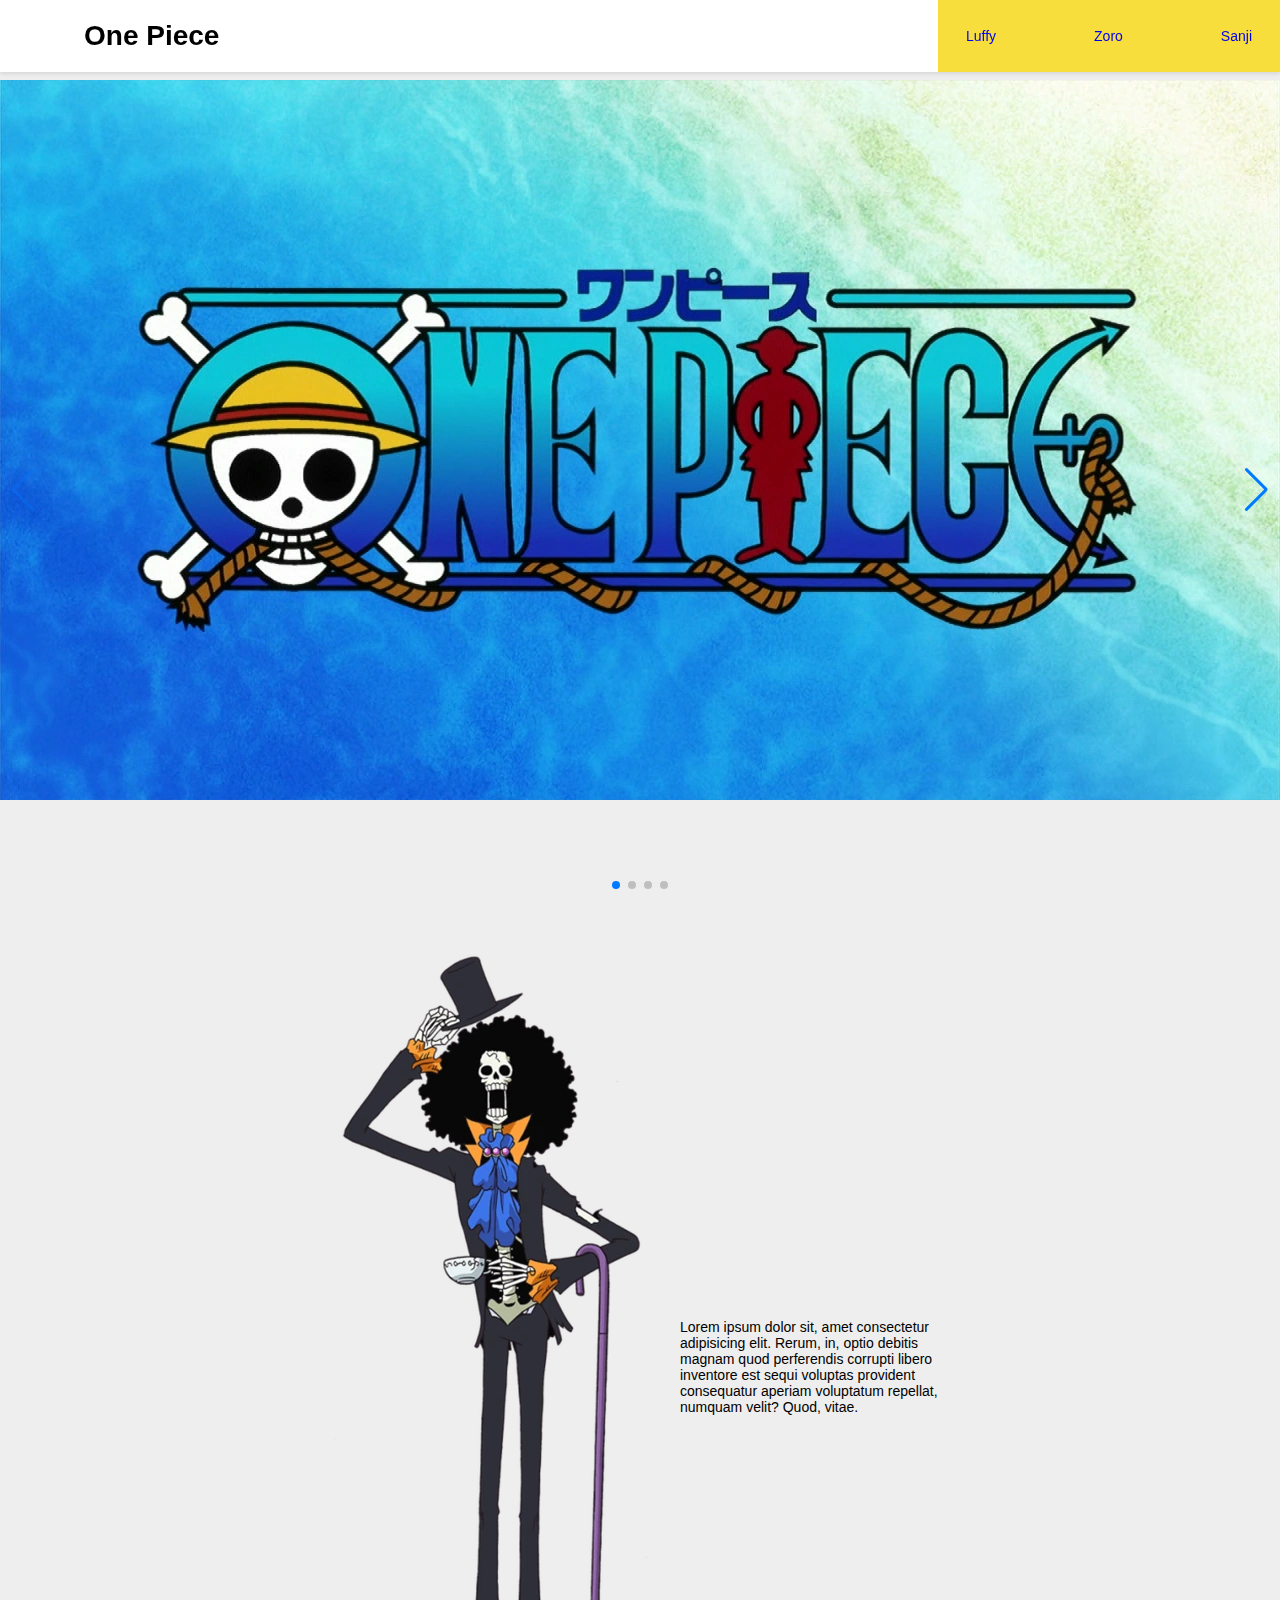
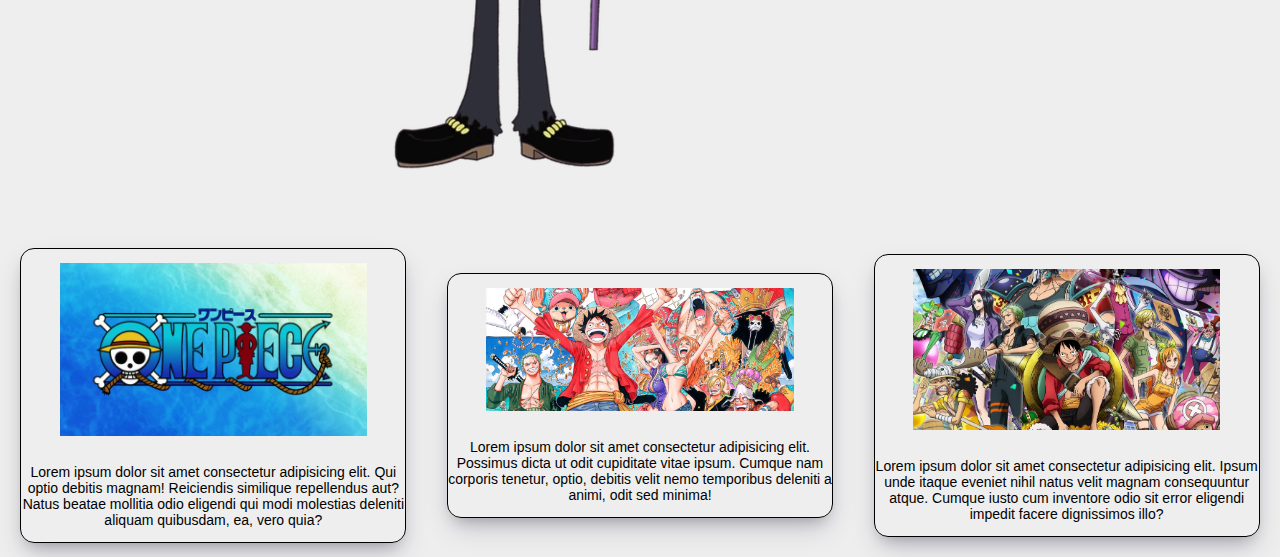
<file: index.html>
<!DOCTYPE html>
<html lang="en">

<head>
  <meta charset="utf-8" />
  <title>Swiper demo</title>
  <meta name="viewport" content="width=device-width, initial-scale=1, minimum-scale=1, maximum-scale=1" />
  <!-- Link Swiper's CSS -->
  <link rel="stylesheet" href="./styles.css" />
  <link rel="stylesheet" href="https://cdn.jsdelivr.net/npm/swiper@11/swiper-bundle.min.css" />
</head>

<body>
  <div class="main-nav">
    <h1>One Piece</h1>
    <ul>
      <li><a href="./luffy.html">Luffy</a></li>
      <li><a href="./zoro.html">Zoro</a></li>
      <li><a href="./sanji.html">Sanji</a></li>
    </ul>
  </div>

  <!-- Swiper -->
  <div class="swiper mySwiper">
    <div class="swiper-wrapper">
      <div class="swiper-slide"><img src="./1.webp" alt="" /></div>
      <div class="swiper-slide"><img src="./2.jpg" alt="" /></div>
      <div class="swiper-slide"><img src="./3.webp" alt="" /></div>
      <div class="swiper-slide"><img src="./4.webp" alt="" /></div>
    </div>
    <div class="swiper-button-next"></div>
    <div class="swiper-button-prev"></div>
    <div class="swiper-pagination"></div>
  </div>

  <div class="content">
    <img src="./brook.webp" alt="" />

    <p>
      Lorem ipsum dolor sit, amet consectetur adipisicing elit. Rerum, in,
      optio debitis magnam quod perferendis corrupti libero inventore est
      sequi voluptas provident consequatur aperiam voluptatum repellat,
      numquam velit? Quod, vitae.
    </p>
  </div>

  <div class="content2">
    <div class="card">
      <img src="./1.webp" alt="">
      <p>Lorem ipsum dolor sit amet consectetur adipisicing elit. Qui optio debitis magnam! Reiciendis similique
        repellendus aut? Natus beatae mollitia odio eligendi qui modi molestias deleniti aliquam quibusdam, ea, vero
        quia?</p>
    </div>
    <div class="card">
      <img src="./2.jpg" alt="">
      <p>Lorem ipsum dolor sit amet consectetur adipisicing elit. Possimus dicta ut odit cupiditate vitae ipsum. Cumque
        nam corporis tenetur, optio, debitis velit nemo temporibus deleniti a animi, odit sed minima!</p>
    </div>
    <div class="card">
      <img src="./3.webp" alt="">
      <p>Lorem ipsum dolor sit amet consectetur adipisicing elit. Ipsum unde itaque eveniet nihil natus velit magnam
        consequuntur atque. Cumque iusto cum inventore odio sit error eligendi impedit facere dignissimos illo?</p>
    </div>

  </div>

  <!-- Swiper JS -->
  <script src="https://cdn.jsdelivr.net/npm/swiper@11/swiper-bundle.min.js"></script>

  <!-- Initialize Swiper -->
  <script src="./swiper.js"></script>
</body>

</html>
</file>
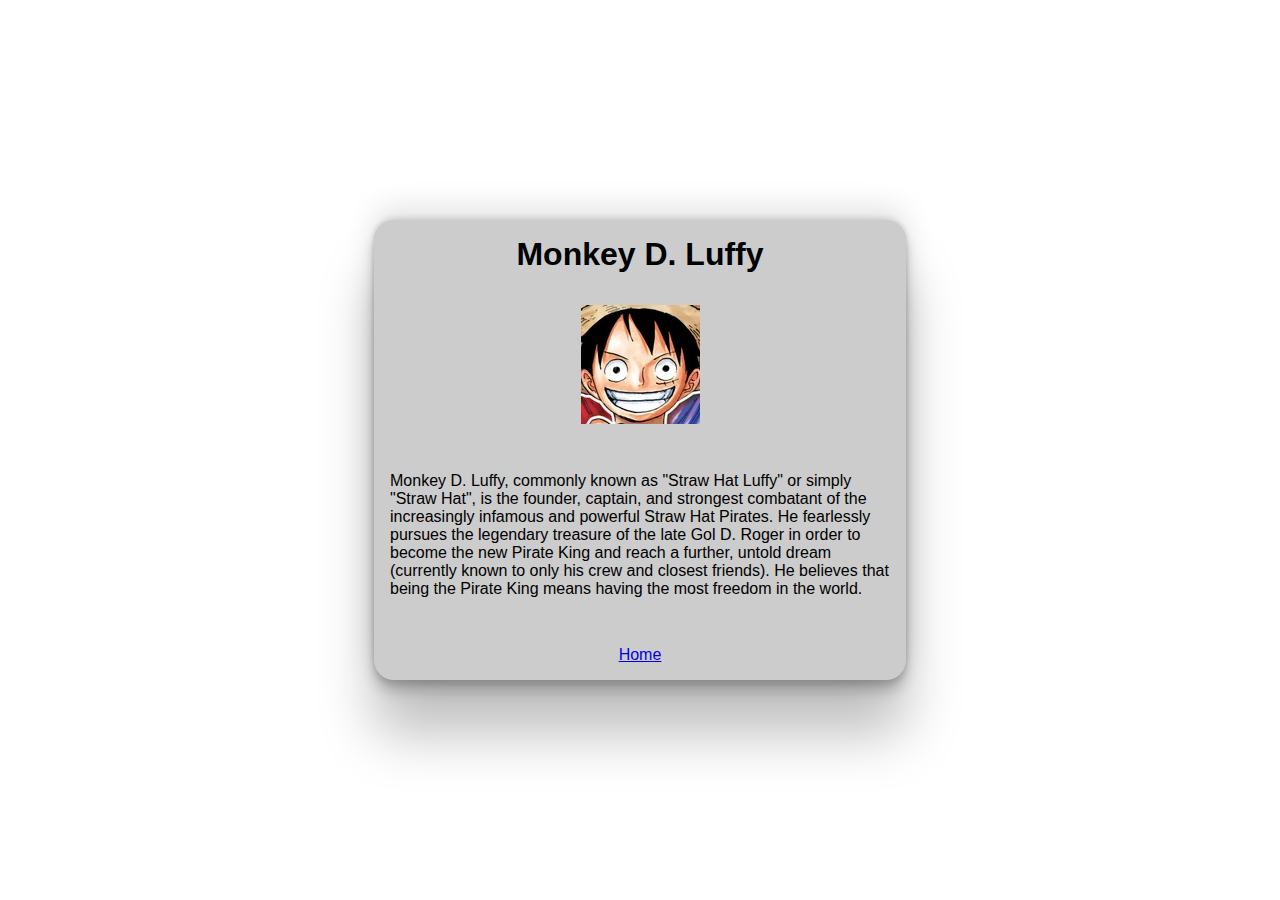
<file: luffy.html>
<!DOCTYPE html>
<html lang="en">

<head>
    <meta charset="UTF-8">
    <meta name="viewport" content="width=device-width, initial-scale=1.0">
    <title>Luffy</title>
    <link rel="stylesheet" href="luffy.css">
</head>

<body>
    <div class="card">
        <h1>Monkey D. Luffy</h1>
        <img src="Monkey_D._Luffy_Portrait.webp" alt="Monkey D Luffy">
        <p>Monkey D. Luffy, commonly known as "Straw Hat Luffy" or simply "Straw Hat", is the founder, captain, and
            strongest combatant of the increasingly infamous and powerful Straw Hat Pirates. He fearlessly pursues the
            legendary treasure of the late Gol D. Roger in order to become the new Pirate King and reach a further,
            untold dream (currently known to only his crew and closest friends). He believes that being the Pirate
            King means having the most freedom in the world.</p>
        <a href="index.html">Home</a>
    </div>
</body>

</html>
</file>
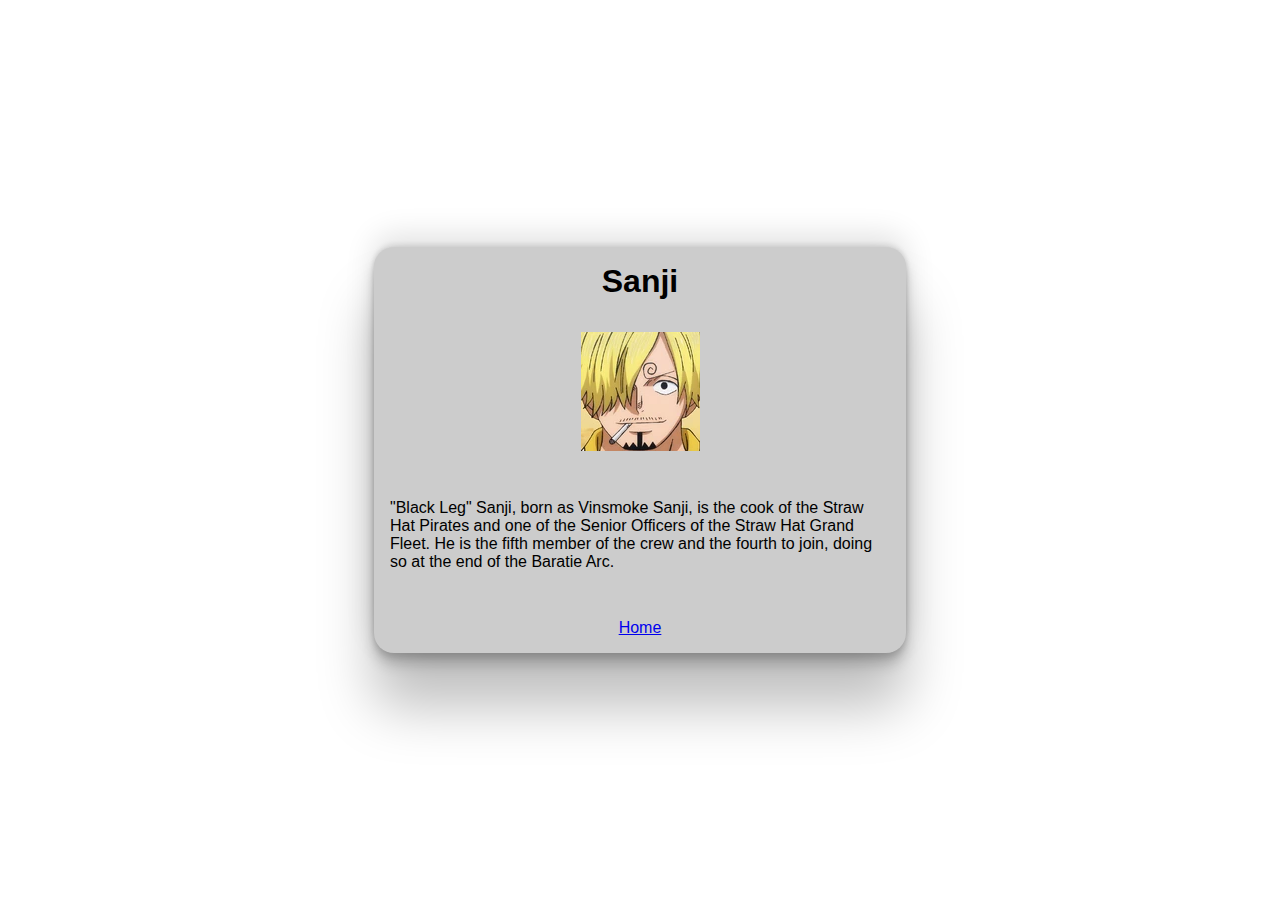
<file: sanji.html>
<!DOCTYPE html>
<html lang="en">

<head>
    <meta charset="UTF-8">
    <meta name="viewport" content="width=device-width, initial-scale=1.0">
    <title>Sanji</title>
    <link rel="stylesheet" href="sanji.css">
</head>

<body>
    <div class="card">
        <h1>Sanji</h1>
        <img src="Sanji_Portrait.webp" alt="Sanji">
        <p>"Black Leg" Sanji, born as Vinsmoke Sanji, is the cook of the Straw Hat Pirates and one of the
            Senior Officers of the Straw Hat Grand Fleet. He is the fifth member of the crew and the fourth to join,
            doing so at the end of the Baratie Arc.</p>
        <a href="index.html">Home</a>
    </div>
</body>

</html>
</file>
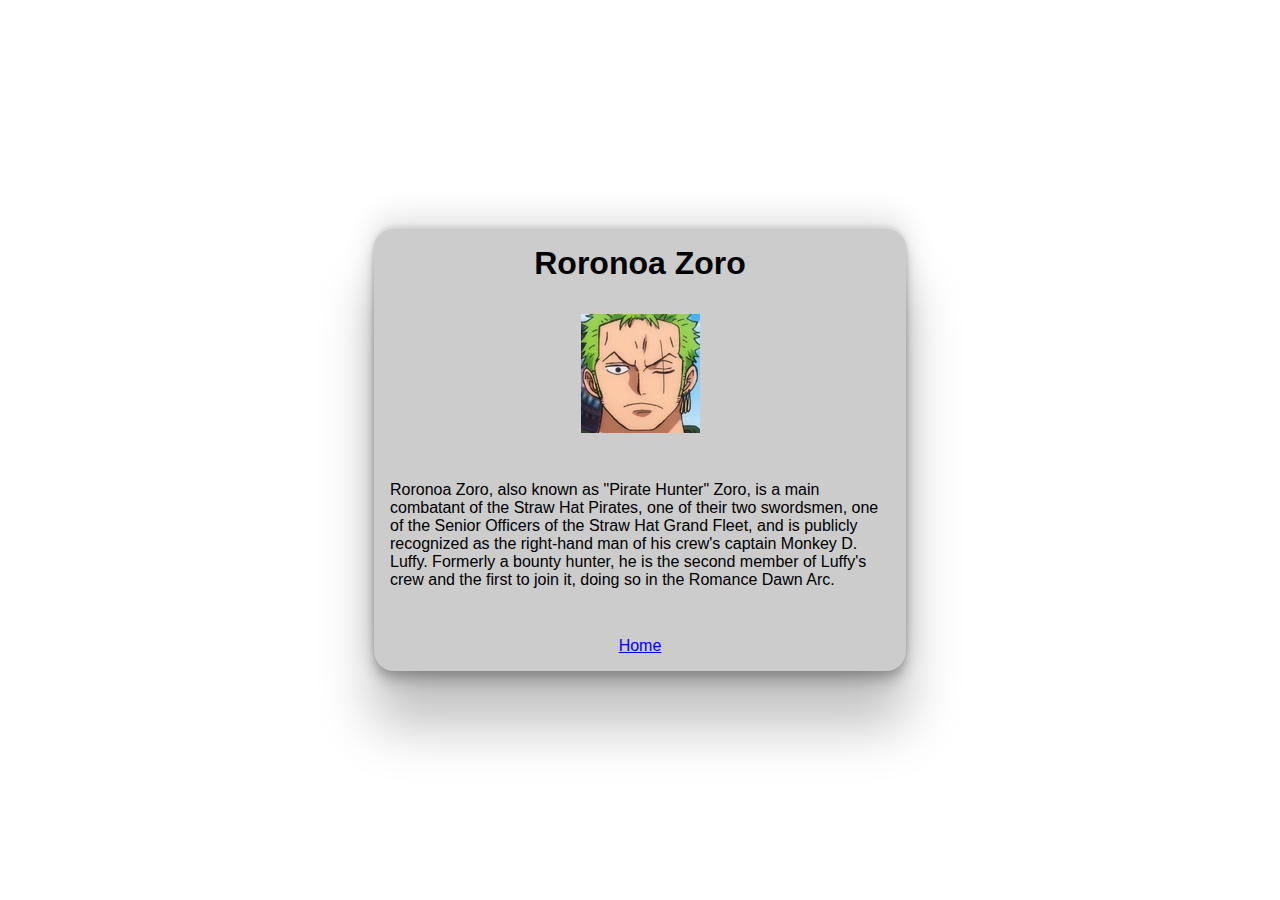
<file: zoro.html>
<!DOCTYPE html>
<html lang="en">

<head>
    <meta charset="UTF-8">
    <meta name="viewport" content="width=device-width, initial-scale=1.0">
    <title>Zoro</title>
    <link rel="stylesheet" href="zoro.css">
</head>

<body>
    <div class="card">
        <h1>Roronoa Zoro</h1>
        <img src="Roronoa_Zoro_Portrait.webp" alt="Zoro">
        <p>Roronoa Zoro, also known as "Pirate Hunter" Zoro, is a main combatant of the Straw Hat Pirates, one of
            their two swordsmen, one of the Senior Officers of the Straw Hat Grand Fleet, and is publicly recognized as
            the right-hand man of his crew's captain Monkey D. Luffy. Formerly a bounty hunter, he is the second
            member of Luffy's crew and the first to join it, doing so in the Romance Dawn Arc.</p>
        <a href="index.html">Home</a>
    </div>
</body>

</html>
</file>
<file: styles.css>
html,
body {
  position: relative;
  height: 100%;
  margin: 0;
  padding: 0;
}

body {
  background: #eee;
  font-family: Helvetica Neue, Helvetica, Arial, sans-serif;
  font-size: 14px;
  color: #000;
}

.main-nav {
  position: fixed;
  top: 0;
  width: 100%;
  background-color: #fff;
  z-index: 1000;
  box-shadow: 0 2px 4px rgba(0, 0, 0, 0.1);
  padding: 0;
}

.main-nav h1 {
  text-align: center;
  margin: 0;
}

.main-nav ul {
  display: flex;
  justify-content: space-around;
  gap: 3em;
  list-style: none;
  padding: 0;
  margin: 0;
}

.swiper {
  width: 100%;
  height: calc(100% - 80px);
  /* Adjusted height to accommodate the fixed nav */
  margin-top: 80px;
  /* Added margin top to prevent overlap with fixed nav */
}

.swiper-slide {
  display: flex;
  justify-content: center;
  align-items: center;
}

.swiper-slide img {
  display: block;
  max-width: 100%;
  height: auto;
  object-fit: cover;
}

h1 {
  display: flex;
  justify-content: center;
  align-items: center;
  padding-left: 3em;
}

ul {
  display: flex;
  flex-direction: row;
  justify-content: space-around;
  gap: 3em;
  list-style: none;
  background-color: #f8de3c;
}

li:hover {
  background-color: #c8472c;
}

a:hover {
  color: white;
}

a {
  text-decoration: none;
}

li {
  padding: 2em;
}
.main-nav {
  display: flex;
  flex-direction: row;
  justify-content: space-between;
  position: fixed;
  top: 0; /* Add this line to position it at the top */
  width: 100%; /* Add this line to mak it full width */
  background-color: #fff; /* Add this line to make it visible */
  z-index: 1000; /* Add this line to ensure it's above other content */
  box-shadow: 0 2px 4px rgba(0, 0, 0, 0.1); /* Add this line for a subtle shadow */
  padding: 0;
}

p {
  display: flex;
  align-items: center;
  justify-content: center;
}

.content {
  display: flex;
  flex-direction: row;
  width: 50%;
  margin: 0 auto;
  padding: 3em;
}

.card {
  display: flex;
  flex-direction: column;
  justify-content: center;
  align-items: center;
  text-align: center;
  width: 30%;
  border: 1px solid black;
  border-radius: 1em;
  box-shadow: rgba(50, 50, 93, 0.25) 0px 13px 27px -5px, rgba(0, 0, 0, 0.3) 0px 8px 16px -8px;
  margin: 1em;
}

.card img {
  /* Ensure the image fills the container */
  width: 80%;
  object-fit: cover;
  padding: 1em;
  
}


.content2 {
  display: flex;
  flex-direction: row;
  justify-content: space-around;
  width: 100%;
  align-items: center;
}
</file>
<file: luffy.css>
* {
    margin: 0px;
    padding: 0px;
    font-family: Arial, Helvetica, sans-serif;
}

html, body {
    height: 100%;
    display: flex;
    justify-content: center;
    align-items: center;
}

h1 {
    padding-bottom: 1em;
}

p {
    padding-bottom: 3em;
}

.card {
    display: flex;
    flex-direction: column;
    align-items: center;
    justify-content: center;
    width: 500px;
    background-color: #ccc;
    padding: 1em;
    border-radius: 20px;
    box-shadow: rgba(0, 0, 0, 0.25) 0px 54px 55px, rgba(0, 0, 0, 0.12) 0px -12px 30px, rgba(0, 0, 0, 0.12) 0px 4px 6px, rgba(0, 0, 0, 0.17) 0px 12px 13px, rgba(0, 0, 0, 0.09) 0px -3px 5px;
}

p {
    padding-top: 3em;
}
</file>
<file: sanji.css>
* {
    margin: 0px;
    padding: 0px;
    font-family: Arial, Helvetica, sans-serif;
}

html, body {
    height: 100%;
    display: flex;
    justify-content: center;
    align-items: center;
}

h1 {
    padding-bottom: 1em;
}

p {
    padding-bottom: 3em;
}

.card {
    display: flex;
    flex-direction: column;
    align-items: center;
    justify-content: center;
    width: 500px;
    background-color: #ccc;
    padding: 1em;
    border-radius: 20px;
    box-shadow: rgba(0, 0, 0, 0.25) 0px 54px 55px, rgba(0, 0, 0, 0.12) 0px -12px 30px, rgba(0, 0, 0, 0.12) 0px 4px 6px, rgba(0, 0, 0, 0.17) 0px 12px 13px, rgba(0, 0, 0, 0.09) 0px -3px 5px;
}

p {
    padding-top: 3em;
}
</file>
<file: zoro.css>
* {
    margin: 0px;
    padding: 0px;
    font-family: Arial, Helvetica, sans-serif;
}

html, body {
    height: 100%;
    display: flex;
    justify-content: center;
    align-items: center;
}

h1 {
    padding-bottom: 1em;
}

p {
    padding-bottom: 3em;
}

.card {
    display: flex;
    flex-direction: column;
    align-items: center;
    justify-content: center;
    width: 500px;
    background-color: #ccc;
    padding: 1em;
    border-radius: 20px;
    box-shadow: rgba(0, 0, 0, 0.25) 0px 54px 55px, rgba(0, 0, 0, 0.12) 0px -12px 30px, rgba(0, 0, 0, 0.12) 0px 4px 6px, rgba(0, 0, 0, 0.17) 0px 12px 13px, rgba(0, 0, 0, 0.09) 0px -3px 5px;
}

p {
    padding-top: 3em;
}
</file>
